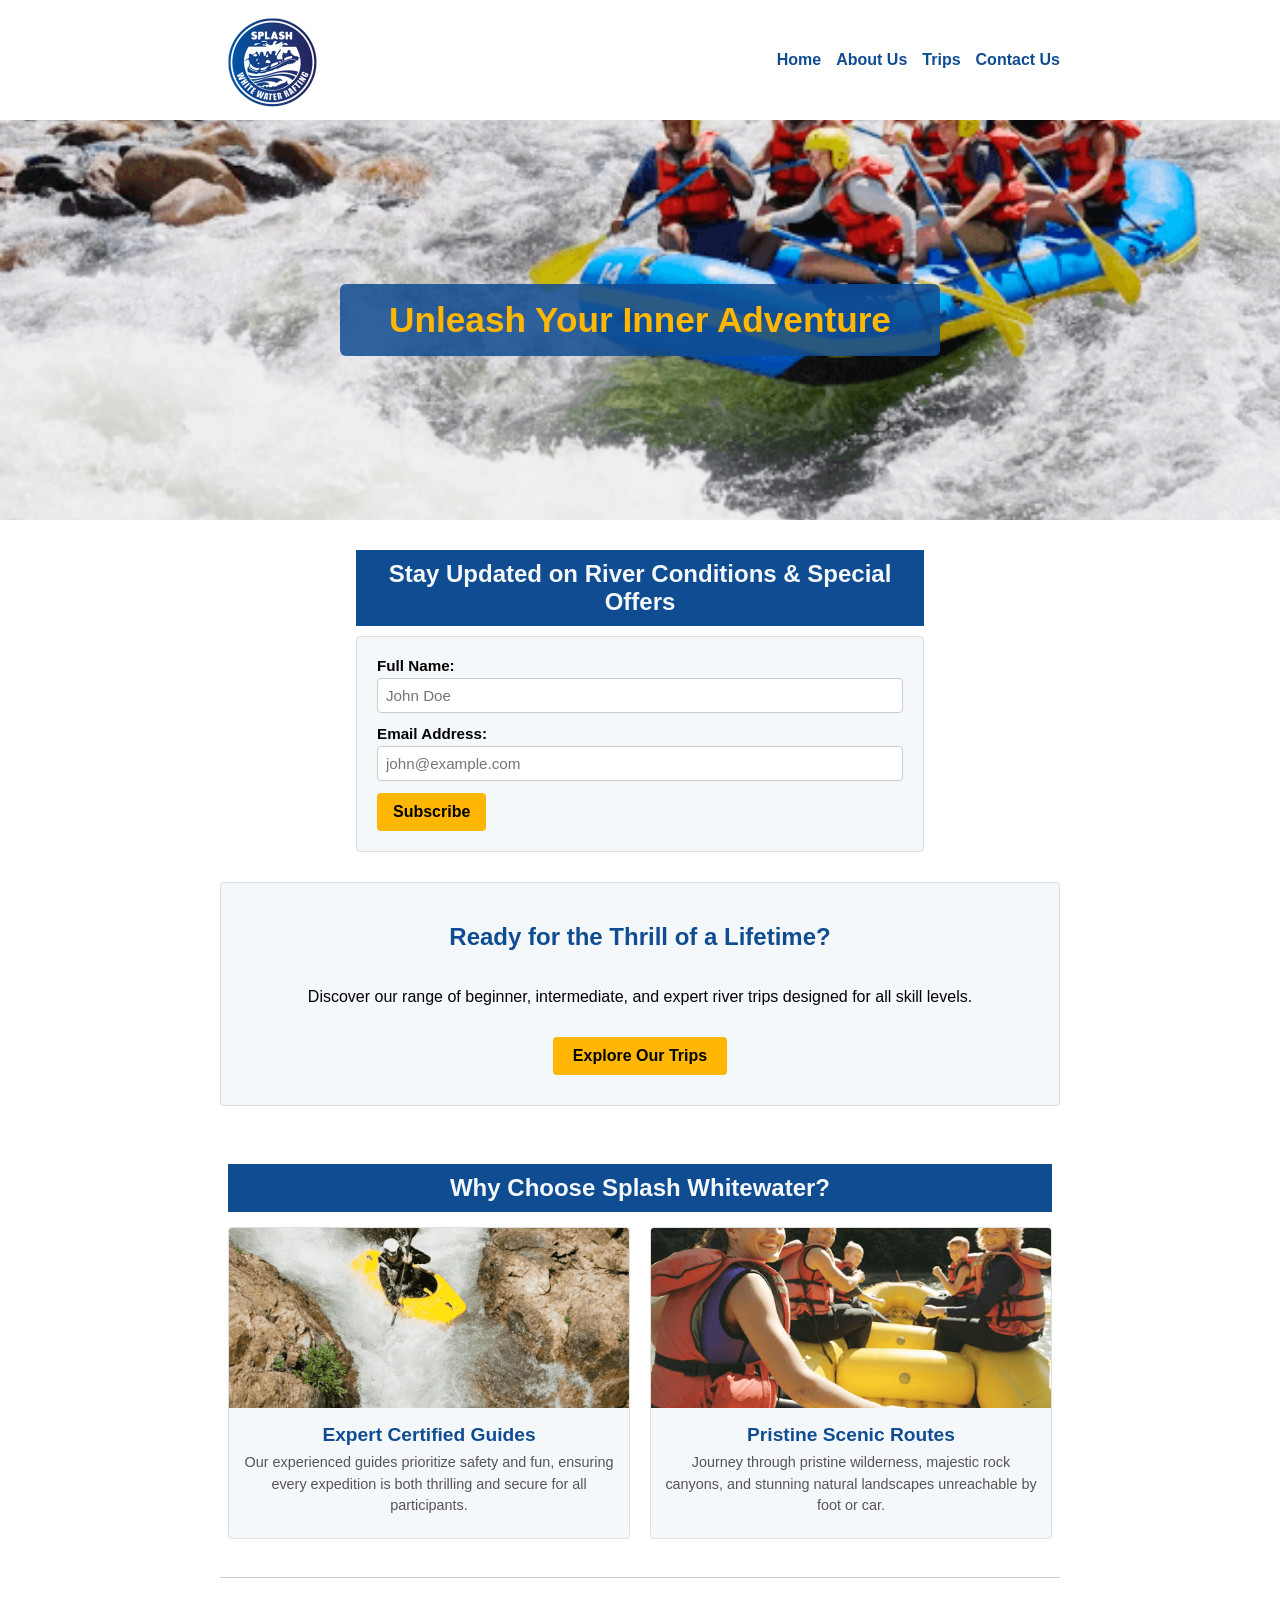
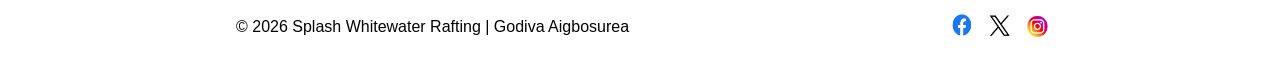
<file: wwr/index.html>
<!DOCTYPE html>
<html lang="en-US">

<head>
    <meta charset="utf-8">
    <meta name="viewport" content="width=device-width, initial-scale=1.0">
    <title>Splash Whitewater Rafting | Home</title>
    <meta name="description"
      content="Experience thrilling white water rafting adventures with Splash Whitewater. Explore our guided tours, family packages, and scenic river excursions.">
    <link rel="stylesheet" href="styles/rafting.css">
</head>

<body>
    <header>
        <img src="images/z-splash.jpg" alt="Splash Whitewater Rafting Logo" class="logo">
        <nav>
            <ul>
                <li><a href="index.html" class="active">Home</a></li>
                <li><a href="about.html">About Us</a></li>
                <li><a href="trips.html">Trips</a></li>
                <li><a href="contact.html">Contact Us</a></li>
            </ul>
        </nav>
    </header>

    <!-- Full-Width Hero Section -->
    <div class="hero">
        <img src="images/adventure1.png" alt="Rafting down a roaring white water river">
        <h1>Unleash Your Inner Adventure</h1>
    </div>

    <main>
        <!-- Newsletter Signup Form -->
        <section class="newsletter-section">
            <h2>Stay Updated on River Conditions & Special Offers</h2>
            <form action="#" method="post" class="newsletter-form">
                <div class="form-item">
                    <label for="fname">Full Name:</label>
                    <input type="text" id="fname" name="fname" placeholder="John Doe" required>
                </div>
                <div class="form-item">
                    <label for="email">Email Address:</label>
                    <input type="email" id="email" name="email" placeholder="john@example.com"
                      required>
                </div>
                <button type="submit" class="submit-btn">Subscribe</button>
            </form>
        </section>

        <!-- Call to Action Banner -->
        <section class="cta-banner">
            <h2>Ready for the Thrill of a Lifetime?</h2>
            <p>Discover our range of beginner, intermediate, and expert river trips designed for all
                skill levels.</p>
            <a href="trips.html" class="cta-button">Explore Our Trips</a>
        </section>

        <!-- CSS Grid Section with Images & Content -->
        <section class="grid-section">
            <h2>Why Choose Splash Whitewater?</h2>
            <div class="home-grid">
                <div class="grid-card">
                    <img src="images/adventure2.png"
                      alt="Professional rafting guide leading a team">
                    <h3>Expert Certified Guides</h3>
                    <p>Our experienced guides prioritize safety and fun, ensuring every expedition
                        is both thrilling and secure for all participants.</p>
                </div>
                <div class="grid-card">
                    <img src="images/adventure3.png"
                      alt="Beautiful scenic canyon and clear river water">
                    <h3>Pristine Scenic Routes</h3>
                    <p>Journey through pristine wilderness, majestic rock canyons, and stunning
                        natural landscapes unreachable by foot or car.</p>
                </div>
            </div>
        </section>
    </main>

    <footer>
        <p>&copy; 2026 Splash Whitewater Rafting | Godiva Aigbosurea</p>
        <div class="socialmedia">
            <a href="https://facebook.com" target="_blank" aria-label="Facebook"><img
                  src="images/facebook.png" alt="Facebook Icon"></a>
            <a href="https://twitter.com" target="_blank" aria-label="Twitter"><img
                  src="images/twitter.png" alt="Twitter Icon"></a>
            <a href="https://instagram.com" target="_blank" aria-label="Instagram"><img
                  src="images/instagram.png" alt="Instagram Icon"></a>
        </div>
    </footer>
</body>

</html>
</file>
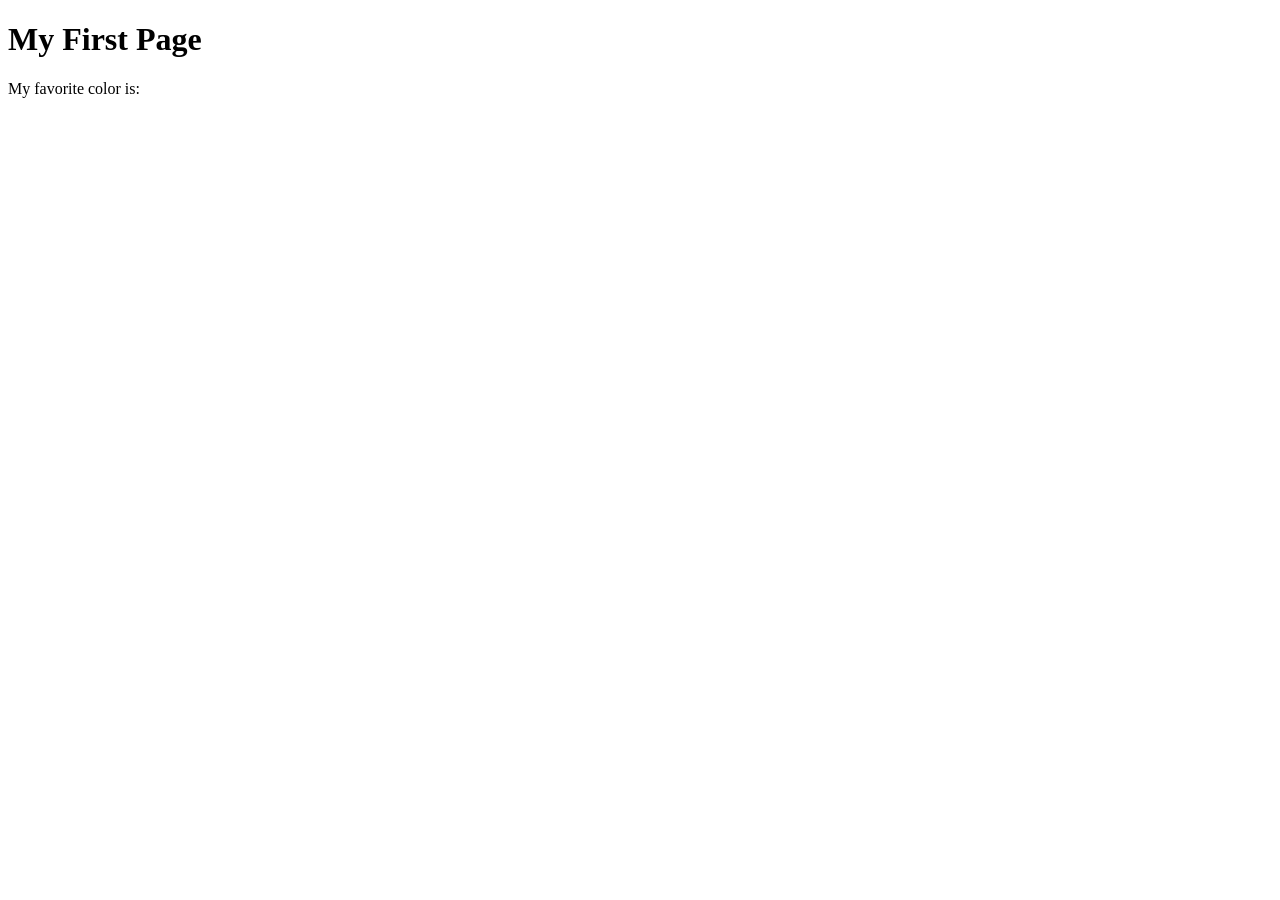
<file: week01/first-page.html>
<!DOCTYPE html>
<html lang="en">
<head>
    <meta charset="UTF-8">
    <meta name="viewport" content="width=device-width, initial-scale=1.0">
    <title>My First Page</title>
</head>
<body>
    <h1>My First Page</h1>
    <p>My favorite color is: </p>
</body>
</html>
</file>
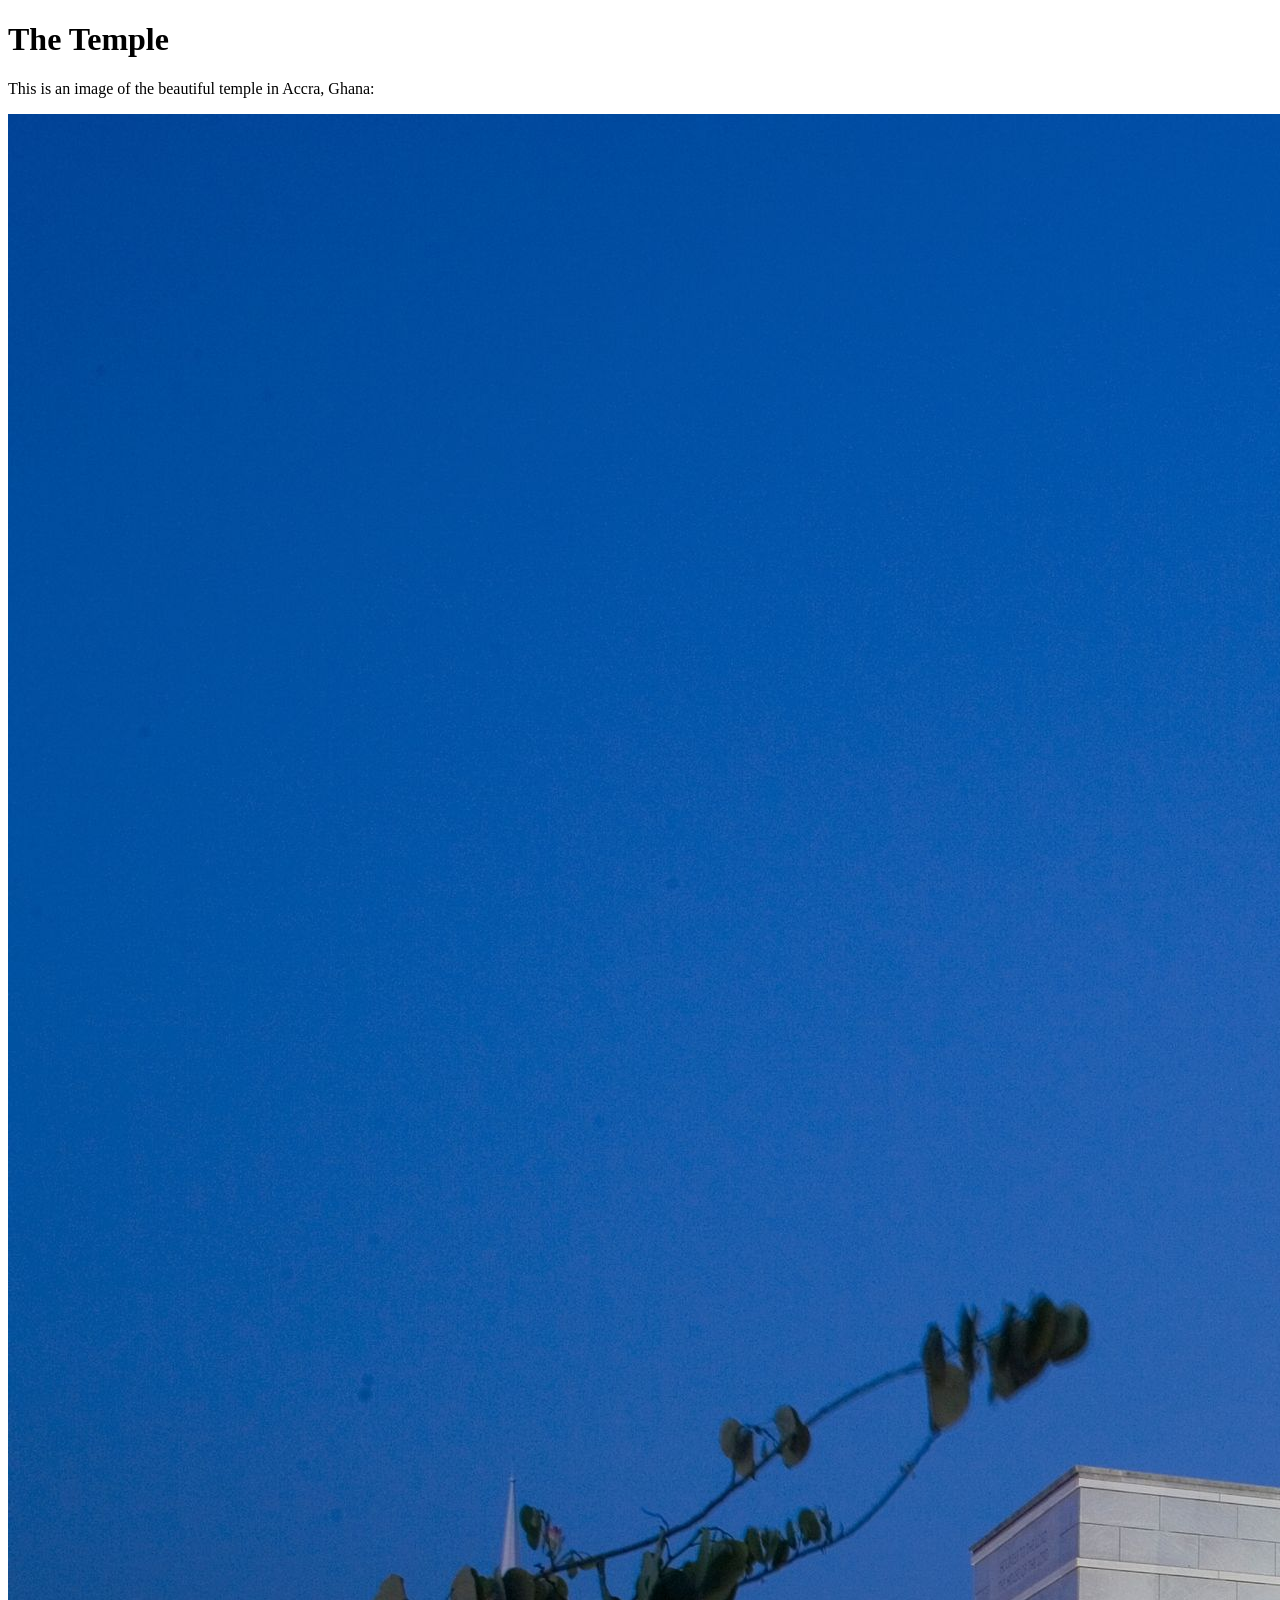
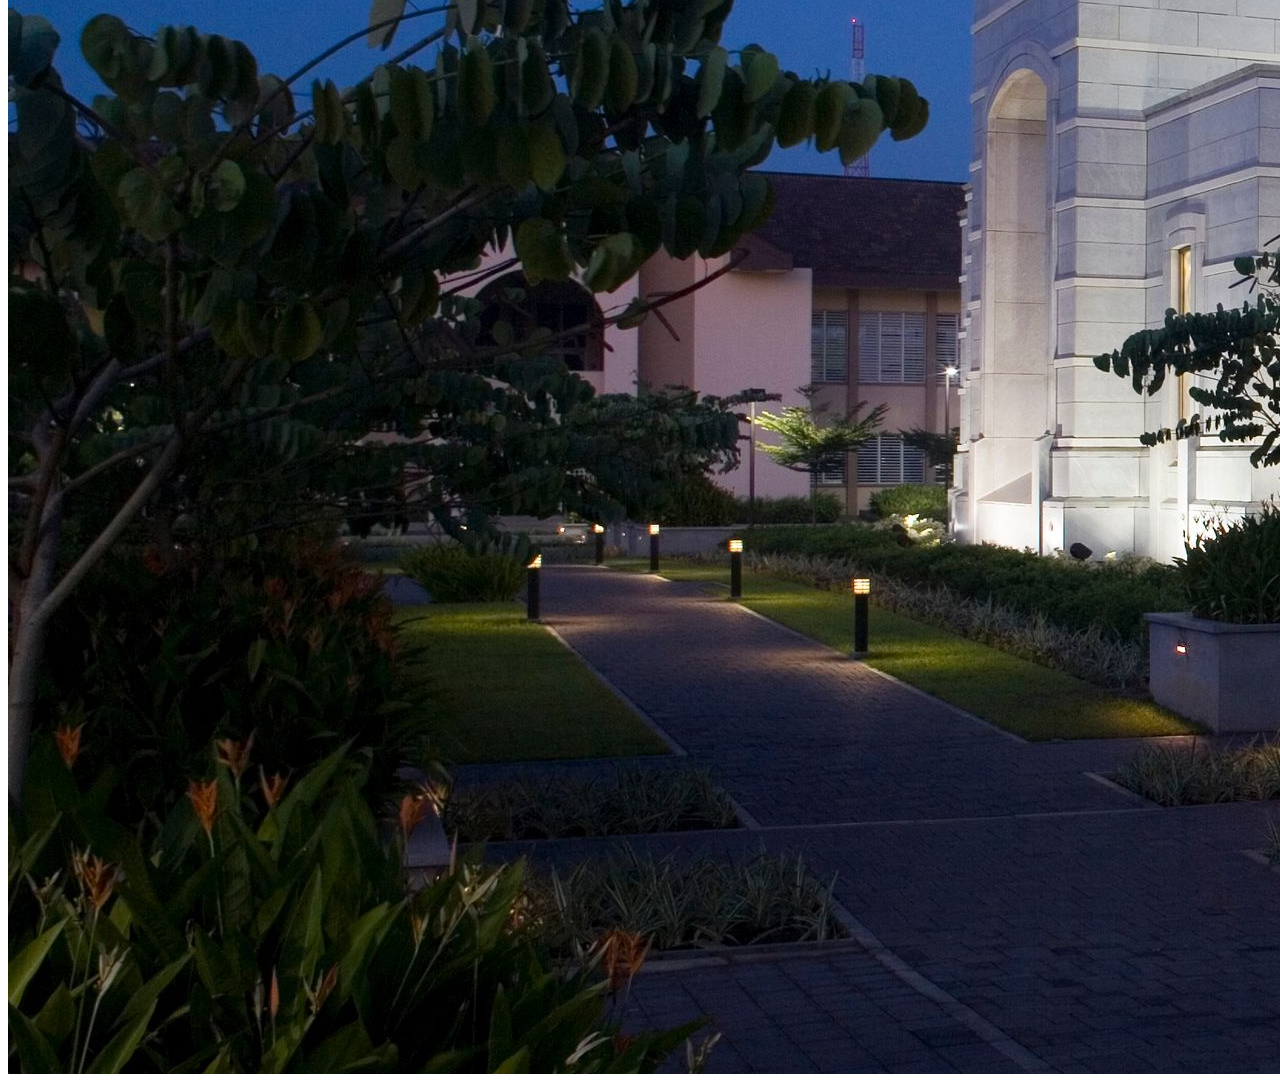
<file: week01/images.html>
<!DOCTYPE html>
<html lang="en">
<head>
    <meta charset="UTF-8">
    <meta name="viewport" content="width=device-width, initial-scale=1.0">
    <title>Temple Image</title>
</head>
<body>
    <h1>The Temple</h1>
    <p>This is an image of the beautiful temple in Accra, Ghana:</p>
    <img src="images/temple-large.jpeg" alt="The Accra Ghana Temple">
    
</body>
</html>
</file>
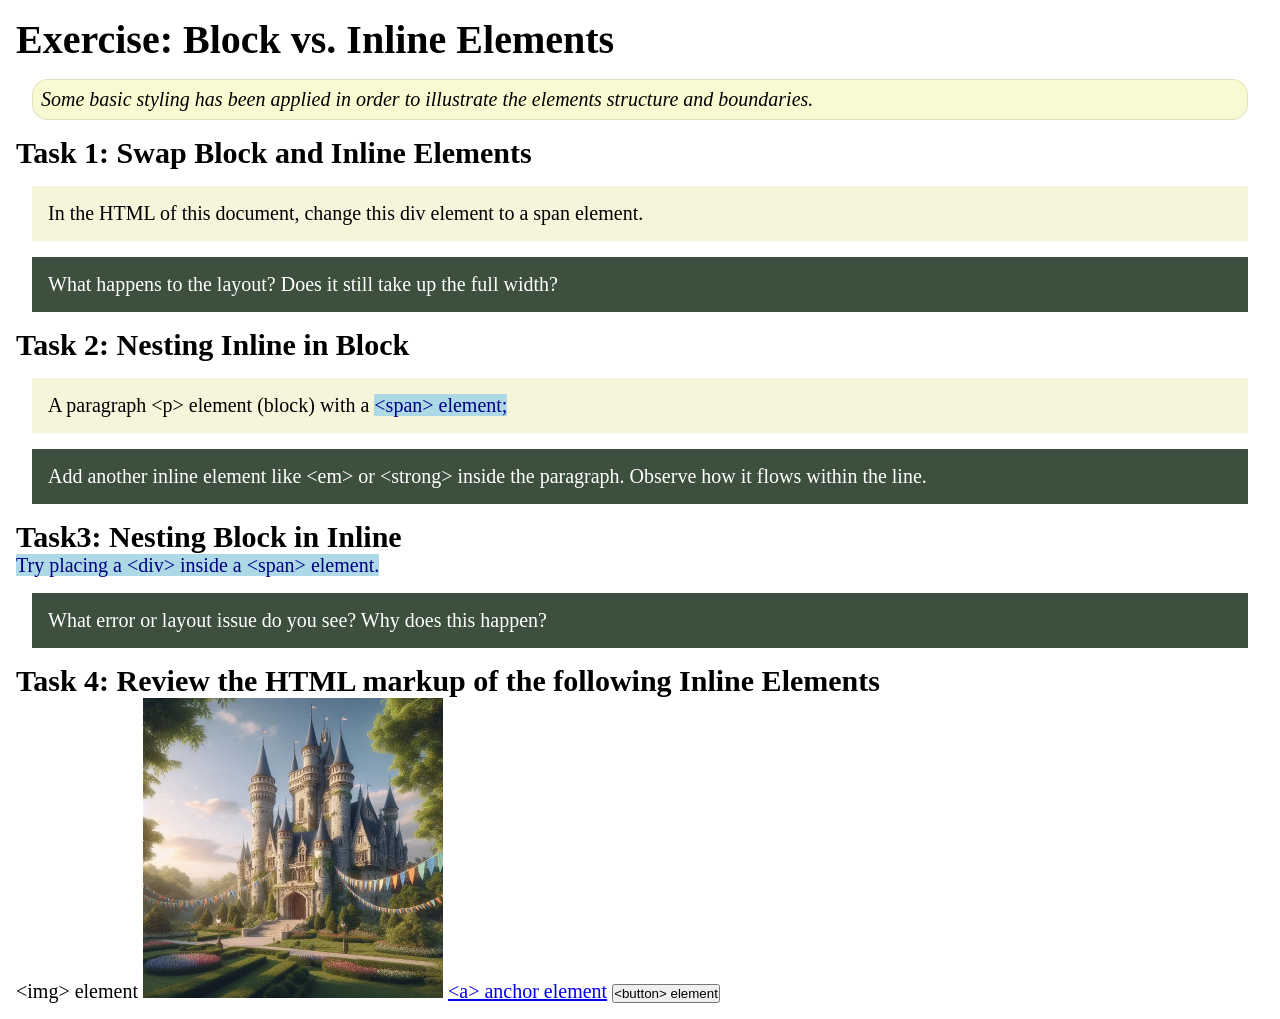
<file: week02/block-vs-inline.html>
<!DOCTYPE html>
<html lang="en">

<head>
    <meta charset="UTF-8">
    <meta name="viewport" content="width=device-width, initial-scale=1.0">
    <title>Exercise: Block vs. Inline Elements</title>
    <link rel="stylesheet" href="styles/block-vs-inline.css">
</head>

<body>
    <main>
        <h1>Exercise: Block vs. Inline Elements</h1>
        <p class="note">Some basic styling has been applied in order to illustrate the elements structure and
            boundaries.</p>

        <h2>Task 1: Swap Block and Inline Elements</h2>
        <div>In the HTML of this document, change this div element to a span element.</div>

        <p class="question">What happens to the layout? Does it still take up the full width?</p>

        <h2>Task 2: Nesting Inline in Block</h2>
        <p>A paragraph &lt;p&gt; element (block) with a <span>&lt;span&gt; element;</span></p>
        <p class="question">Add another inline element like &lt;em&gt; or &lt;strong&gt; inside the paragraph. Observe
            how it flows within the line.</p>

        <h2>Task3: Nesting Block in Inline</h2>
        <span>Try placing a &lt;div&gt; inside a &lt;span&gt; element.</span>
            <p class="question">What error or layout issue do you see? Why does this happen?</p>


            <h2>Task 4: Review the HTML markup of the following Inline Elements</h2>
        &lt;img&gt; element
        <img src="images/castle.webp" alt="placeholder image (images are inline)" width="300" height="300">
        <a href="https://churchofjesuschrist.org">&lt;a&gt; anchor element</a>
        <button type="button">&lt;button&gt; element</button>
    </main>
</body>

</html>
</file>
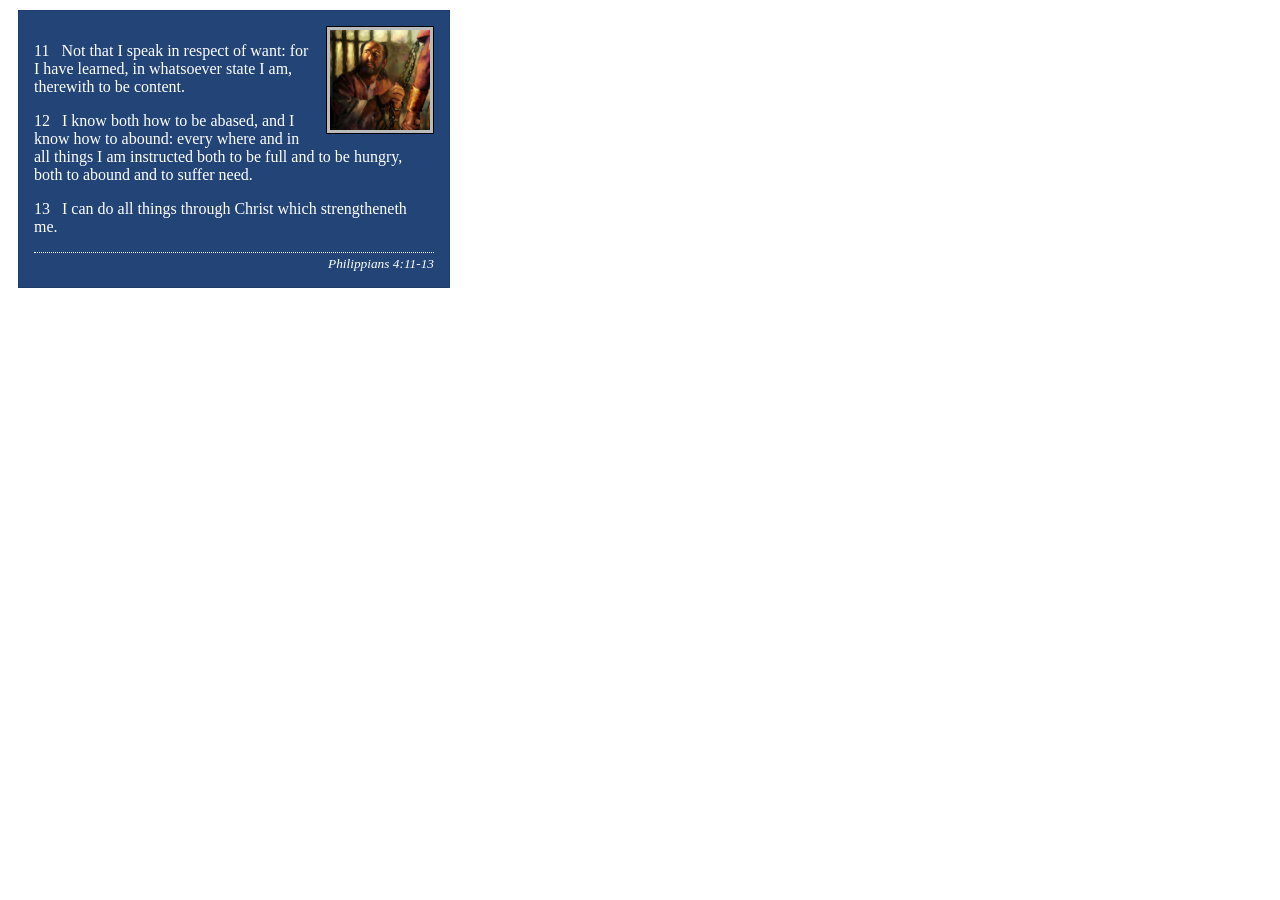
<file: week02/box-model-solution.html>
<!DOCTYPE html>
<html lang="en">
<head>
    <meta charset="UTF-8">
    <meta name="viewport" content="width=device-width, initial-scale=1.0">
    <title>Box Model Activity</title>
    <link rel="stylesheet" href="styles/box-model-solution.css">
</head>
<body>
    <main>
        <div class="callout">
            <img src="images/apostle-paul-imprisoned.webp" alt="Paul the Apostle - Imprisoned in Rome" width="200" height="200">
            <blockquote>
                <p>11 &nbsp; Not that I speak in respect of want: for I have learned, in whatsoever state I am, therewith to be content.</p>
                <p>12 &nbsp; I know both how to be abased, and I know how to abound: every where and in all things I am instructed both to be full and to be hungry, both to abound and to suffer need.</p>
                <p>13 &nbsp; I can do all things through Christ which strengtheneth me.</p>
            </blockquote>
            <cite>Philippians 4:11-13</cite>
        </div>
    </main>
</body>
</html>
</file>
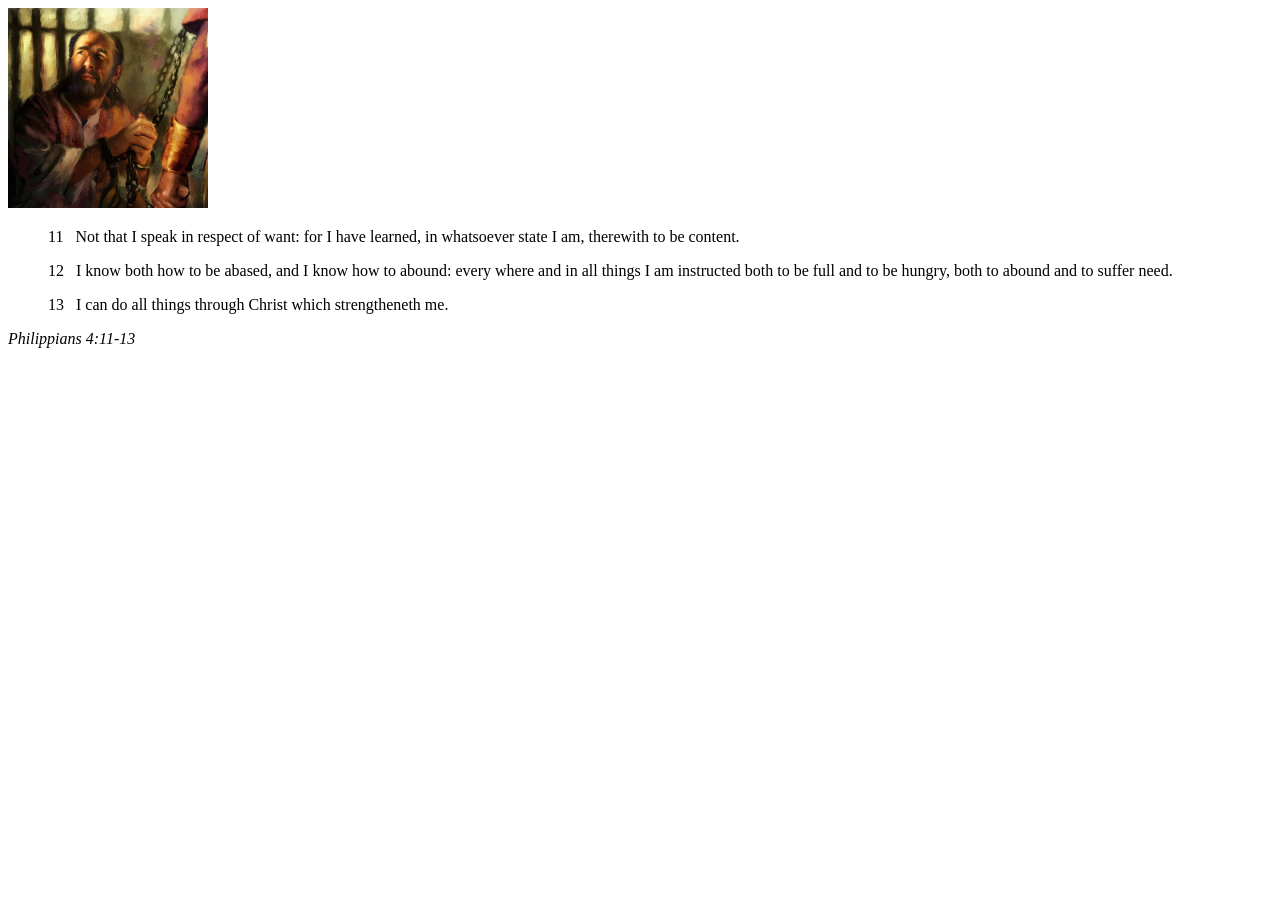
<file: week02/box-model.html>
<!DOCTYPE html>
<html lang="en">
<head>
    <meta charset="UTF-8">
    <meta name="viewport" content="width=device-width, initial-scale=1.0">
    <title>Box Model Activity</title>
</head>
<body>
    <main>
        <div class="callout">
            <img src="images/apostle-paul-imprisoned.webp" alt="Paul the Apostle - Imprisoned in Rome" width="200" height="200">
            <blockquote>
                <p>11 &nbsp; Not that I speak in respect of want: for I have learned, in whatsoever state I am, therewith to be content.</p>
                <p>12 &nbsp; I know both how to be abased, and I know how to abound: every where and in all things I am instructed both to be full and to be hungry, both to abound and to suffer need.</p>
                <p>13 &nbsp; I can do all things through Christ which strengtheneth me.</p>
            </blockquote>
            <cite>Philippians 4:11-13</cite>
        </div>
    </main>
</body>
</html>
</file>
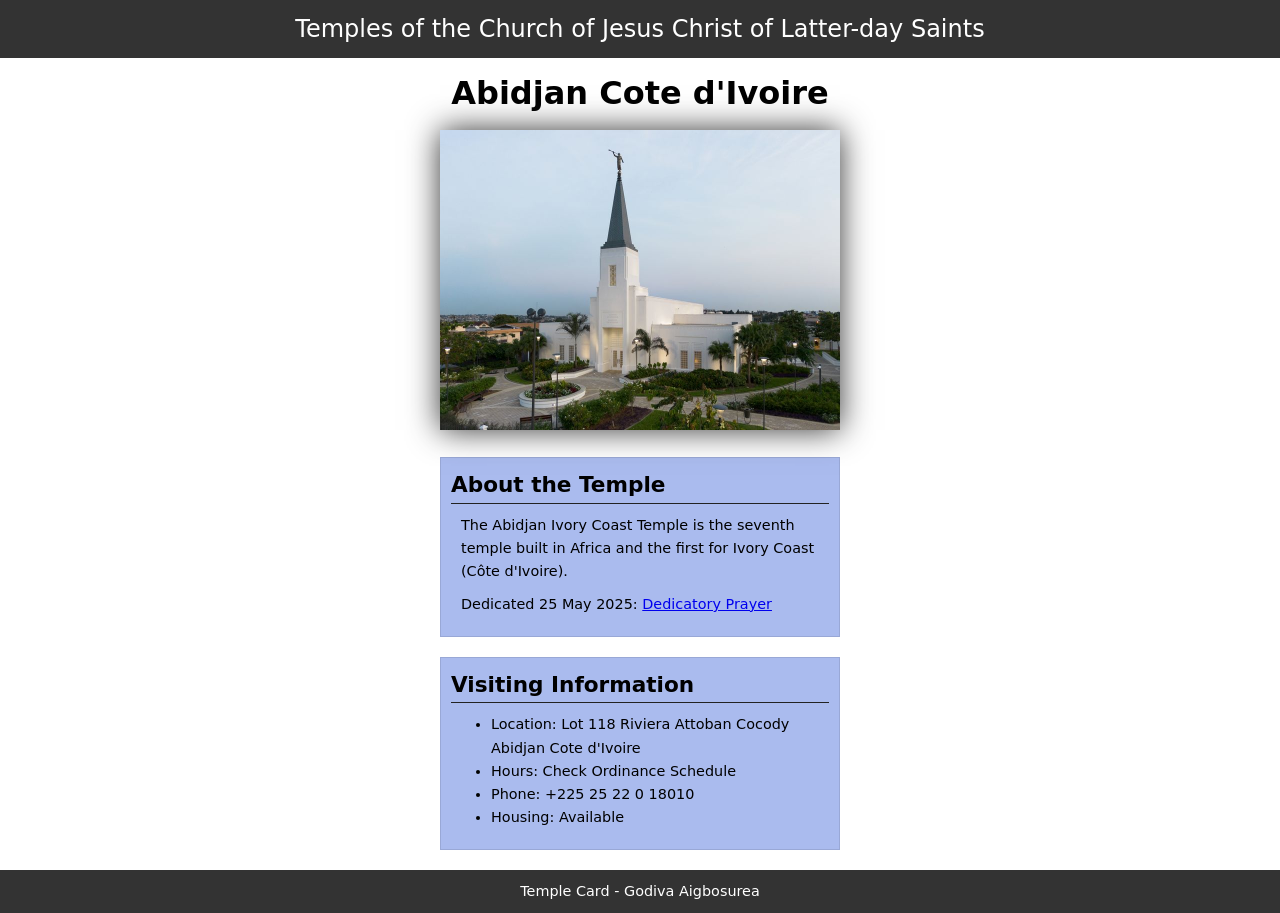
<file: week02/temple.html>
<!DOCTYPE html>
<html lang="en">

<head>
    <meta charset="UTF-8">
    <meta name="viewport" content="width=device-width, initial-scale=1.0">
    <title>Temple Card - Abidjan Cote d'Ivoire</title>
    <link rel="stylesheet" href="styles/temple.css">
</head>

<body>
    <header>
        <p>Temples of the Church of Jesus Christ of Latter-day Saints</p>
    </header>
    <main>
        <h1>Abidjan Cote d'Ivoire</h1>
        <picture>
            <img src="images/abidjan-ivory-coast.jpeg" alt="Abidjan Cote d'Ivoire Temple">
        </picture>
        <section>
            <h2>About the Temple</h2>
            <p>The Abidjan Ivory Coast Temple is the seventh temple built in Africa and the first
                for Ivory Coast (Côte
                d'Ivoire).</p>
            <p>Dedicated 25 May 2025: <a
                  href="https://www.churchofjesuschrist.org/temples/dedicatory-prayer/abidjan-ivory-coast-temple/2025-05-25?lang=eng"
                  target="_blank" rel="noopener noreferrer">Dedicatory Prayer</a></p>
        </section>
        <section>
            <h2>Visiting Information</h2>
            <ul>
                <li>Location: Lot 118 Riviera Attoban Cocody Abidjan Cote d'Ivoire</li>
                <li>Hours: Check Ordinance Schedule</li>
                <li>Phone: +225 25 22 0 18010</li>
                <li>Housing: Available</li>
            </ul>
        </section>
    </main>
    <footer>
        <p>Temple Card - Godiva Aigbosurea</p>
    </footer>
</body>

</html>
</file>
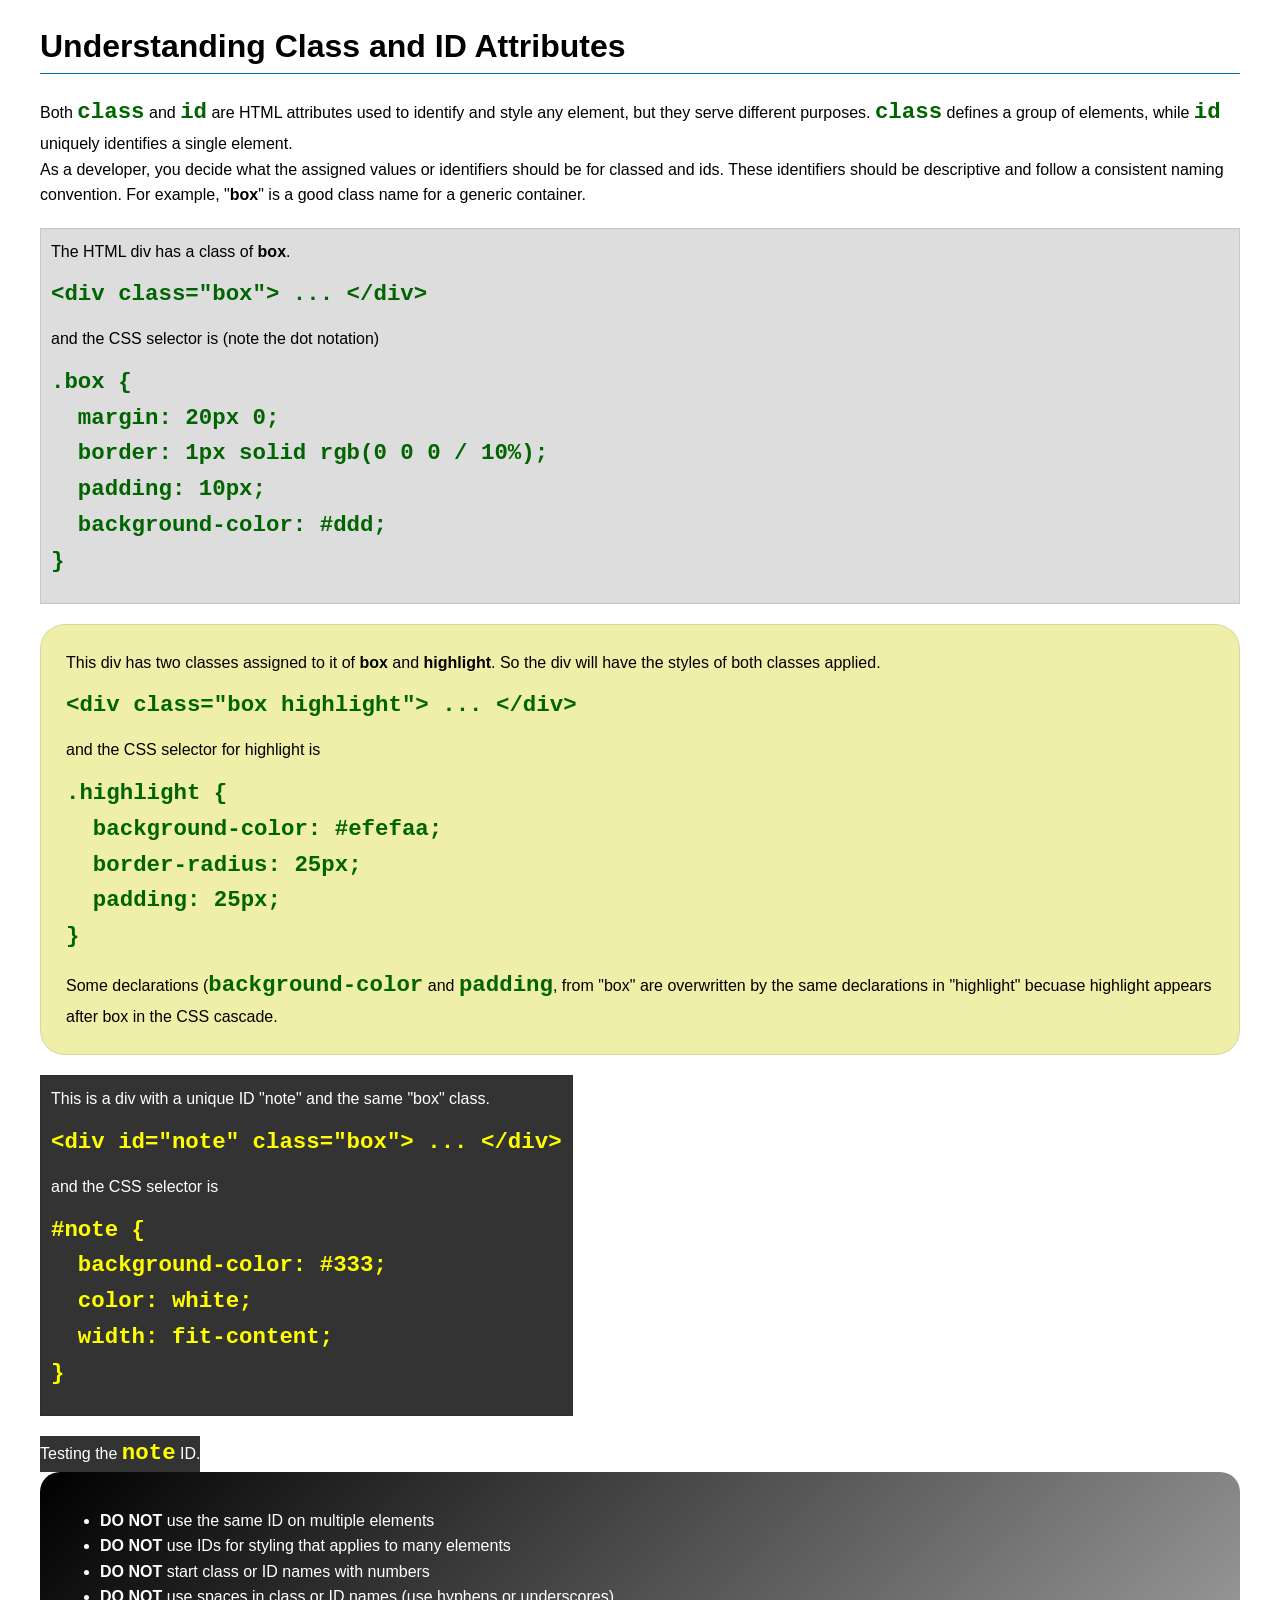
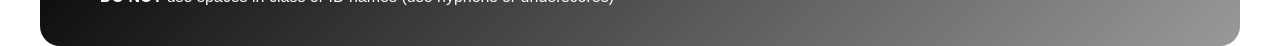
<file: week03/class-and-id.html>
<!DOCTYPE html>
<html lang="en">

<head>
    <meta charset="UTF-8">
    <meta name="viewport" content="width=device-width, initial-scale=1.0">
    <title>Class vs ID Attributes</title>
    <link rel="stylesheet" href="styles/class-and-id.css">
</head>

<body>
    <h1>Understanding Class and ID Attributes</h1>
    <p>Both <code>class</code> and <code>id</code> are HTML attributes used to identify and style any element, but they
        serve different purposes. <code>class</code> defines a group of elements, while <code>id</code> uniquely
        identifies a single element.</p>
    <p>As a developer, you decide what the assigned values or identifiers should be for classed and ids. These
        identifiers should be
        descriptive and follow a consistent naming convention. For example, "<strong>box</strong>" is a good class name
        for a generic container.</p>
    <div class="box">
        <p>The HTML div has a class of <strong>box</strong>.</p>
        <pre><code class="html">&lt;div class="box"&gt; ... &lt;/div&gt;</code></pre>
        and the CSS selector is (note the dot notation)
        <pre><code class="css">.box {
  margin: 20px 0;
  border: 1px solid rgb(0 0 0 / 10%);
  padding: 10px;
  background-color: #ddd; 
}</code></pre>
    </div>

    <div class="box highlight">
        <p>This div has two classes assigned to it of <strong>box</strong> and <strong>highlight</strong>. So the div
            will have the styles of both classes applied.</p>
        <pre><code class="html">&lt;div class="box highlight"&gt; ... &lt;/div&gt;</code></pre>
        and the CSS selector for highlight is
        <pre><code class="css">.highlight {
  background-color: #efefaa;
  border-radius: 25px;
  padding: 25px;
}</code></pre>
<p>Some declarations (<code>background-color</code> and <code>padding</code>, from "box" are overwritten by the same declarations in "highlight" becuase highlight appears after box in the CSS cascade.</p>
    </div>

    <div id="note" class="box">
        <p>This is a div with a unique ID "note" and the same "box" class.</p>
        <pre><code class="html">&lt;div id="note" class="box"&gt; ... &lt;/div&gt;</code></pre>
        and the CSS selector is
        <pre><code class="css">#note {
  background-color: #333;
  color: white;
  width: fit-content;
}</code></pre>
    </div>

    <div id="note">
        <p>Testing the <code>note</code> ID.</p>
    </div>

    <section id="best-practice">
        <ul>
            <li><strong>DO NOT</strong> use the same ID on multiple elements</li>
            <li><strong>DO NOT</strong> use IDs for styling that applies to many elements</li>
            <li><strong>DO NOT</strong> start class or ID names with numbers</li>
            <li><strong>DO NOT</strong> use spaces in class or ID names (use hyphens or underscores)</li>
        </ul>
    </section>




</body>

</html>
</file>
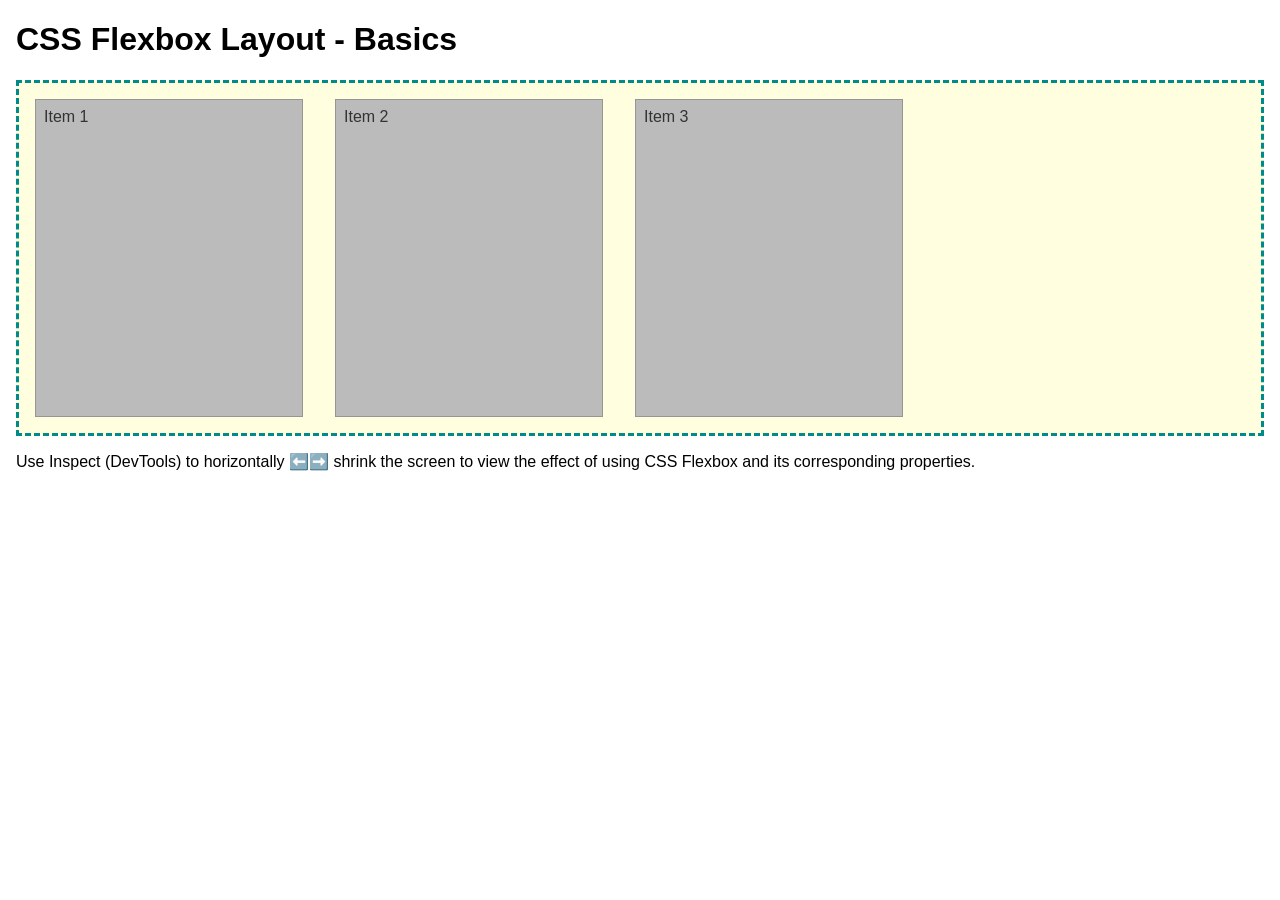
<file: week04/flexbox-layout.html>
<!DOCTYPE html>
<html lang="en">
<head>
    <meta charset="UTF-8">
    <meta name="viewport" content="width=device-width, initial-scale=1.0">
    <title>CSS Flexbox Layout - Basics</title>
    <link rel="stylesheet" href="styles/flexbox.css">
</head>
<body>
    <main>
        <h1>CSS Flexbox Layout - Basics</h1>
        <div class="flex-container">
            <div class="flex-item item1">Item 1</div>
            <div class="flex-item item2">Item 2</div>
            <div class="flex-item item3">Item 3</div>
        </div>
        <p>Use Inspect (DevTools) to horizontally ⬅️➡️ shrink the screen to view the effect of using CSS Flexbox and its corresponding properties.</p>
    </main>
</body>
</html>
</file>
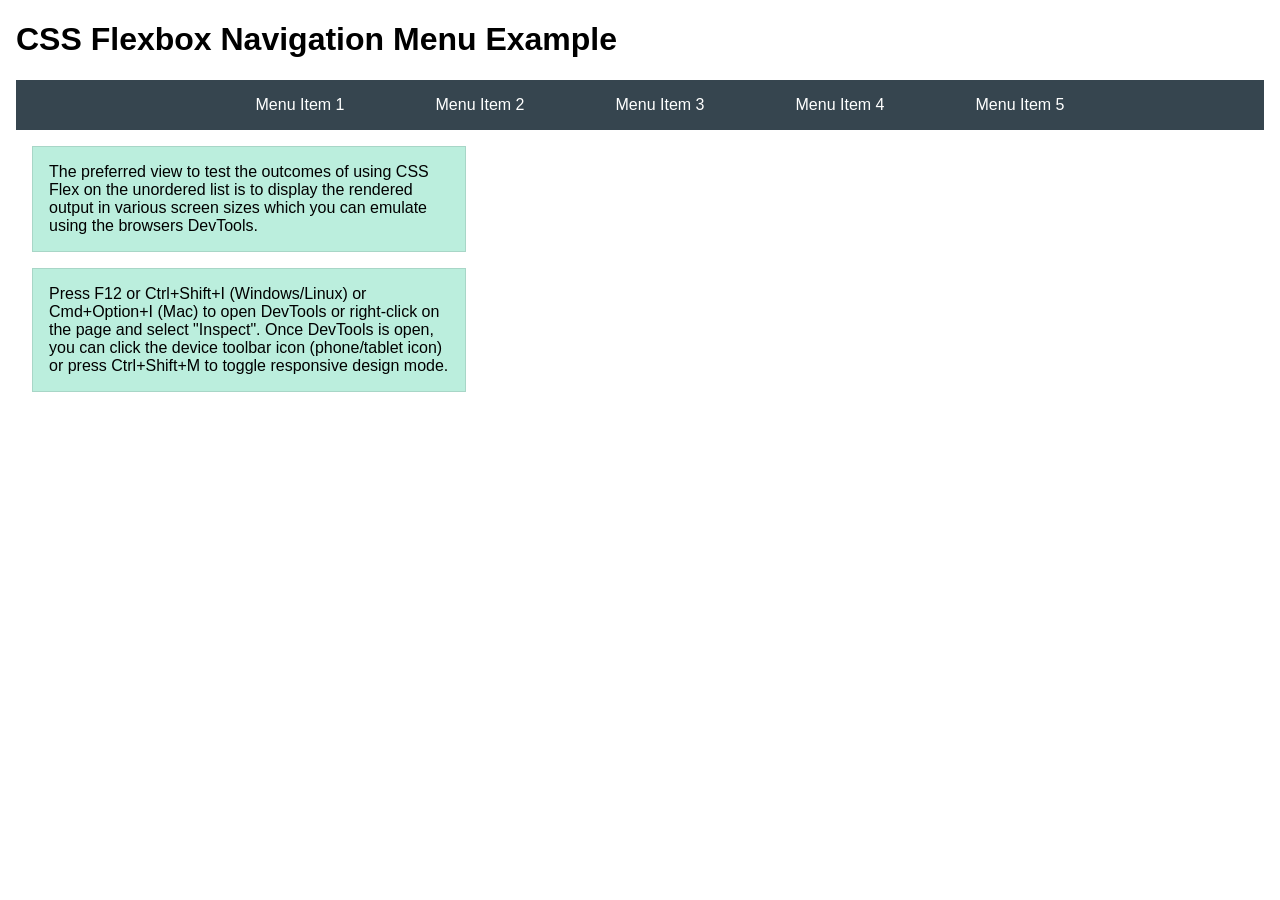
<file: week04/flexbox-menu.html>
<!DOCTYPE html>
<html lang="en">
<head>
    <meta charset="UTF-8">
    <meta name="viewport" content="width=device-width, initial-scale=1.0">
    <title>CSS Flexbox - Navigation Menu</title>
    <link rel="stylesheet" href="styles/flexbox-menu.css">
</head>
<body>
    <main>
        <h1>CSS Flexbox Navigation Menu Example</h1>
        <nav>
            <ul>
                <li><a href="#">Menu Item 1</a></li>
                <li><a href="#">Menu Item 2</a></li>
                <li><a href="#">Menu Item 3</a></li>
                <li><a href="#">Menu Item 4</a></li>
                <li><a href="#">Menu Item 5</a></li>
            </ul>
        </nav>
        <p>The preferred view to test the outcomes of using CSS Flex on the unordered list is to display the rendered output in various screen sizes which you can emulate using the browsers DevTools.</p>

        <p>Press F12 or Ctrl+Shift+I (Windows/Linux) or Cmd+Option+I (Mac) to open DevTools or right-click on the page and select "Inspect". Once DevTools is open, you can click the device toolbar icon (phone/tablet icon) or press Ctrl+Shift+M to toggle responsive design mode.</p>

                      
        
    </main>
</body>
</html>
</file>
<file: wwr/styles/rafting.css>
:root {
    --primary-color: #104C91;
    --secondary-color: #030303;
    --accent1-color: #FFB703;
    --accent2-color: #F4F8FB;
    --heading-font: "kenyan coffee rg", sans-serif;
    --body-font: "Roboto", sans-serif;
}

* {
    margin: 0;
    padding: 0;
    box-sizing: border-box;
}

body {
    font-family: var(--body-font);
    color: var(--secondary-color);
    background-color: #ffffff;
}

header,
main,
footer {
    width: 840px;
    margin: 0 auto;
}

header {
    display: flex;
    justify-content: space-between;
    align-items: center;
    padding: 10px 0;
}

header .logo {
    width: 100px;
    height: auto;
}

header nav ul {
    list-style: none;
    display: flex;
    gap: 15px;
}

header nav a {
    text-decoration: none;
    color: var(--primary-color);
    font-weight: bold;
}

h1,
h2,
h3 {
    font-family: var(--heading-font);
}

h2 {
    color: var(--accent2-color);
    background-color: var(--primary-color);
    text-align: center;
    padding: 10px 16px;
    margin: 20px 0 10px 0;
}

p,
section,
article {
    margin: 16px 0;
    padding: 8px;
}

section p {
    line-height: 1.5;
}

.hero {
    position: relative;
    width: 100%;
    max-height: 400px;
    overflow: hidden;
}

.hero > img {
    display: block;
    width: 100%;
    height: 400px;
    object-fit: cover;
}

/* Absolute Positioned Hero Heading */
.hero h1 {
    position: absolute;
    top: 50%;
    left: 50%;
    transform: translate(-50%, -50%);
    width: 80%;
    max-width: 600px;
    padding: 16px 24px;
    text-align: center;
    background-color: rgba(16, 76, 145, 0.85);
    color: var(--accent1-color);
    font-size: 2.2rem;
    border-radius: 6px;
    margin: 0;
}

.hero article {
    position: absolute;
    bottom: 0;
    left: 0;
    width: 100%;
    margin: 0;
    background-color: var(--primary-color);
    color: var(--accent2-color);
    padding: 12px 16px;
    display: flex;
    align-items: center;
    justify-content: space-between;
}

.hero article p {
    color: var(--accent2-color);
    margin: 0;
    padding: 0 15px 0 0;
    font-size: 0.95rem;
    line-height: 1.4;
}

.hero article img {
    float: right;
    width: 120px;
    height: auto;
    border: 1px solid var(--accent2-color);
    flex-shrink: 0;
}

.company-info {
    text-align: center;
    margin: 20px 0;
}

.company-info h1 {
    color: var(--primary-color);
    font-size: 2.2rem;
    margin-bottom: 8px;
}

.company-info p {
    margin: 4px 0;
    padding: 0;
}

.contact-grid {
    display: grid;
    grid-template-columns: 1fr 1fr;
    gap: 20px;
    margin: 20px 0;
    padding: 0;
}

.map-container iframe {
    width: 100%;
    height: 100%;
    min-height: 380px;
    border: 1px solid #ccc;
    border-radius: 4px;
}

.contact-form {
    display: flex;
    flex-direction: column;
    gap: 12px;
    background-color: var(--accent2-color);
    padding: 16px;
    border: 1px solid #ddd;
    border-radius: 4px;
}

.form-item {
    display: flex;
    flex-direction: column;
    gap: 4px;
}

.form-item label,
.radio-group legend {
    font-weight: bold;
    color: var(--secondary-color);
    font-size: 0.95rem;
}

.form-item input[type="text"],
.form-item input[type="email"],
.form-item textarea {
    padding: 8px;
    border: 1px solid #ccc;
    border-radius: 4px;
    font-family: var(--body-font);
    font-size: 0.95rem;
    width: 100%;
}

.radio-group {
    border: none;
    padding: 0;
    margin: 0;
}

.radio-group label {
    font-weight: normal;
    display: block;
    margin-top: 4px;
    cursor: pointer;
}

.checkbox-item {
    flex-direction: row;
    align-items: center;
    gap: 8px;
}

.checkbox-item label {
    font-weight: normal;
    cursor: pointer;
}

.submit-btn {
    background-color: var(--accent1-color);
    color: var(--secondary-color);
    font-family: var(--body-font);
    font-weight: bold;
    font-size: 1rem;
    padding: 10px 16px;
    border: none;
    border-radius: 4px;
    cursor: pointer;
    transition: background-color 0.2s ease, transform 0.1s ease;
    align-self: flex-start;
}

.submit-btn:hover,
.submit-btn:focus {
    background-color: #e0a200;
    outline: 2px solid var(--primary-color);
}

.team-section {
    margin: 30px 0;
    padding: 0;
}

.employee-cards {
    display: flex;
    justify-content: space-between;
    gap: 16px;
    margin-top: 15px;
}

.employee-card {
    background-color: var(--accent2-color);
    border: 1px solid #e0e0e0;
    border-radius: 4px;
    padding: 10px;
    width: 31%;
    text-align: center;
}

.employee-card img {
    width: 100%;
    height: 160px;
    object-fit: cover;
    border-radius: 4px;
}

.employee-card h3 {
    margin-top: 8px;
    color: var(--primary-color);
    font-size: 1.2rem;
}

.employee-card p {
    margin: 2px 0 0 0;
    padding: 0;
    font-size: 0.88rem;
    color: #555;
}

footer {
    display: flex;
    justify-content: space-between;
    align-items: center;
    padding: 16px 8px;
    margin-top: 20px;
    border-top: 1px solid #ccc;
}

.socialmedia {
    display: flex;
    gap: 10px;
    margin: 0;
    padding: 0;
}

.socialmedia a {
    text-decoration: none;
}

.socialmedia img {
    width: 28px;
    height: 28px;
}

/* ==========================================================
   ADDITIONAL STYLES FOR HOME & TRIPS PAGES (Append to bottom)
   ================================================---------- */

/* Newsletter Section */
.newsletter-section {
    max-width: 600px;
    margin: 30px auto;
    padding: 0 16px;
    text-align: center;
}

.newsletter-form {
    display: flex;
    flex-direction: column;
    gap: 12px;
    background-color: var(--accent2-color);
    padding: 20px;
    border: 1px solid #ddd;
    border-radius: 4px;
    text-align: left;
}

/* Call to Action Banner */
.cta-banner {
    background-color: var(--accent2-color);
    text-align: center;
    padding: 30px 20px;
    margin: 30px 0;
    border: 1px solid #ddd;
    border-radius: 4px;
}

.cta-banner h2 {
    background-color: transparent;
    color: var(--primary-color);
    margin-top: 0;
}

.cta-banner p {
    margin-bottom: 20px;
    color: var(--secondary-color);
}

.cta-button {
    background-color: var(--accent1-color);
    color: var(--secondary-color);
    padding: 10px 20px;
    text-decoration: none;
    font-weight: bold;
    border-radius: 4px;
    display: inline-block;
    transition: background-color 0.2s ease;
}

.cta-button:hover {
    background-color: #e0a200;
}

/* Grid Sections (Home & Trips Cards) */
.grid-section,
.trips-container {
    margin: 30px 0;
}

.home-grid,
.trips-grid {
    display: grid;
    grid-template-columns: repeat(auto-fit, minmax(250px, 1fr));
    gap: 20px;
    margin-top: 15px;
}

.grid-card,
.trip-card {
    background-color: var(--accent2-color);
    border: 1px solid #e0e0e0;
    border-radius: 4px;
    overflow: hidden;
    text-align: center;
    padding-bottom: 15px;
}

.grid-card img,
.trip-card img {
    width: 100%;
    height: 180px;
    object-fit: cover;
}

.grid-card h3,
.trip-card h3 {
    margin: 12px 0 6px 0;
    color: var(--primary-color);
    font-size: 1.2rem;
}

.trip-card .difficulty {
    font-weight: bold;
    color: var(--primary-color);
    font-size: 0.9rem;
    margin-bottom: 8px;
}

.grid-card p,
.trip-card p {
    padding: 0 12px;
    font-size: 0.9rem;
    color: #555;
    margin: 6px 0;
}

/* Trips Table Styling */
.table-section {
    margin: 30px 0;
}

.table-wrapper {
    overflow-x: auto;
}

.trips-table {
    width: 100%;
    border-collapse: collapse;
    margin-top: 15px;
    font-size: 0.95rem;
}

.trips-table th,
.trips-table td {
    border: 1px solid #ddd;
    padding: 10px;
    text-align: center;
}

.trips-table th {
    background-color: var(--primary-color);
    color: #ffffff;
    font-family: var(--heading-font);
}

.trips-table tr:nth-child(even) {
    background-color: var(--accent2-color);
}
</file>
<file: week02/styles/block-vs-inline.css>
* {
    margin: 0;
    padding: 0;
}

body {
    font-size: 20px;
    margin: 1rem;
}

p,
div {
    background-color: beige;
    margin: 1rem;
    padding: 1rem;
}

span {
    color: navy;
    background-color: lightblue;
}

code {
    margin: 0;
    padding: 0;
    color: green;
    font-size: 1.2rem;
}

.note {
    font-style: italic;
    background-color: lightgoldenrodyellow;
    border-radius: 1rem;
    border: 1px solid rgb(0 0 0 / 10%);
    margin: 1rem;
    padding: .5rem;
}

.question {
    background-color: #3d503d;
    color: #fff;
}
</file>
<file: week02/styles/box-model-solution.css>
.callout {
    max-width: 400px;
    margin: 10px;
    border: 1px solid rgba(0, 0, 0, .1);
    padding: 15px;
    background-color: #247;
    color: #fff;
}

.callout img {
    float: right;
    margin: 0 0 10px 15px;
    border: 1px solid #000;
    padding: 3px;
    background-color: #bbb;
    width: 100px;
    height: auto;

}

blockquote {
    margin: 0;
}

cite {
    display: block;
    border-top: 1px dotted #fff;
    padding-top: 3px;
    text-align: right;
    font-size: smaller;
}
</file>
<file: week02/styles/temple.css>
* {
    margin: 0;
    padding: 0;
}

body {
    font-family: system-ui, -apple-system, BlinkMacSystemFont, 'Segoe UI', Roboto, Oxygen, Ubuntu, Cantarell, 'Open Sans', 'Helvetica Neue', sans-serif, sans-serif;
    line-height: 1.6;
}

header,
footer {
    background-color: #333;
    color: #fff;
    padding: 10px;
    text-align: center;
    font-size: 1.5rem;
}

main {
    width: 400px;
    margin: 0 auto;
}

h1 {
    margin: 10px;
    text-align: center;
}

h2 {
    border-bottom: 1px solid #222;
}

picture {
    display: block;
}

img {
    width: 100%;
    height: auto;
    box-shadow: 0 0 30px #333;
}

section {
    margin: 20px 0;
    border: 1px solid rgb(0 0 0 / 10%);
    padding: 10px;
    background-color: #abe;
    font-size: 0.9rem;
}

section p {
    margin: 10px;
}

ul {
    margin: 10px 20px;
    padding-left: 20px;
}

footer {
    font-size: 0.9rem;
}
</file>
<file: week03/styles/class-and-id.css>
body {
    font-family: Arial, sans-serif;
    line-height: 1.6;
    margin: 0;
    padding: 0 40px;
}

h1 {
    border-bottom: 1px solid rgb(0 110 182);
    padding-bottom: 0;
}



p {
    margin: 0;
}

code {
    color: darkgreen;
    font-weight: 700;
    font-size: 1.4rem;
}

/* Class examples - can be reused */

.box {
    margin: 20px 0;
    border: 1px solid rgb(0 0 0 / 10%);
    padding: 10px;
    background-color: #ddd; /* this is shorthand for #dddddd */
}

.highlight {
    background-color: #efefaa;
    border-radius: 25px;
    padding: 25px;
}

/* ID examples - should be unique */

#note {
    background-color: #333;
    color: white;
    width: fit-content;
}

#note code {
    color: yellow;
}

#best-practice {
    background: linear-gradient(135deg, #000 0%, #999 100%);
    color: white;
    border-radius: 20px;
    padding: 20px
}
</file>
<file: week04/styles/flexbox.css>
body {
    font-family: Helvetica, Arial, sans-serif;
    margin: 1rem;
}

.flex-container {
    border: 3px dashed darkcyan;
    background-color: lightyellow;
    display: flex;
    flex-wrap: wrap;
}

.flex-item {
    width: 250px;
    margin: 1rem;
    border: 1px solid rgb(0 0 0 / 20%);
    padding: 0.5rem;
    background-color: #bbb;
    color: #333;
}

.item1 {
    min-height: 100px;
}

.item2 {
    min-height: 200px;
}

.item3 {
    min-height: 300px;
}
</file>
<file: week04/styles/flexbox-menu.css>
body {
    font-family: Helvetica, Arial, sans-serif;
    margin: 1rem;
}

nav {
    background-color: #36454f;
}

nav ul {
    list-style-type: none;
    display: flex;
    flex-wrap: wrap;
    max-width: 900px;
    margin: 0 auto;
    justify-content: space-around;
    align-items: center;
}

nav a {
    display: block;
    color: #fff;
    text-align: center;
    padding: 1rem;
    text-decoration: none;
}

p {
    margin: 1rem;
    border: 1px solid rgb(0 0 0 / 10%);
    padding: 1rem;
    background-color: #bed;
    max-width: 400px;
}

#devtools-btn {
    background-color: #36454f;
    color: white;
    border: none;
    padding: 12px 24px;
    margin: 1rem;
    font-size: 16px;
    font-family: Helvetica, Arial, sans-serif;
    border-radius: 4px;
    cursor: pointer;
    transition: background-color 0.3s ease;
}

#devtools-btn:hover {
    background-color: #4a5a6a;
}

#devtools-btn:active {
    background-color: #2a3a4a;
}
</file>
